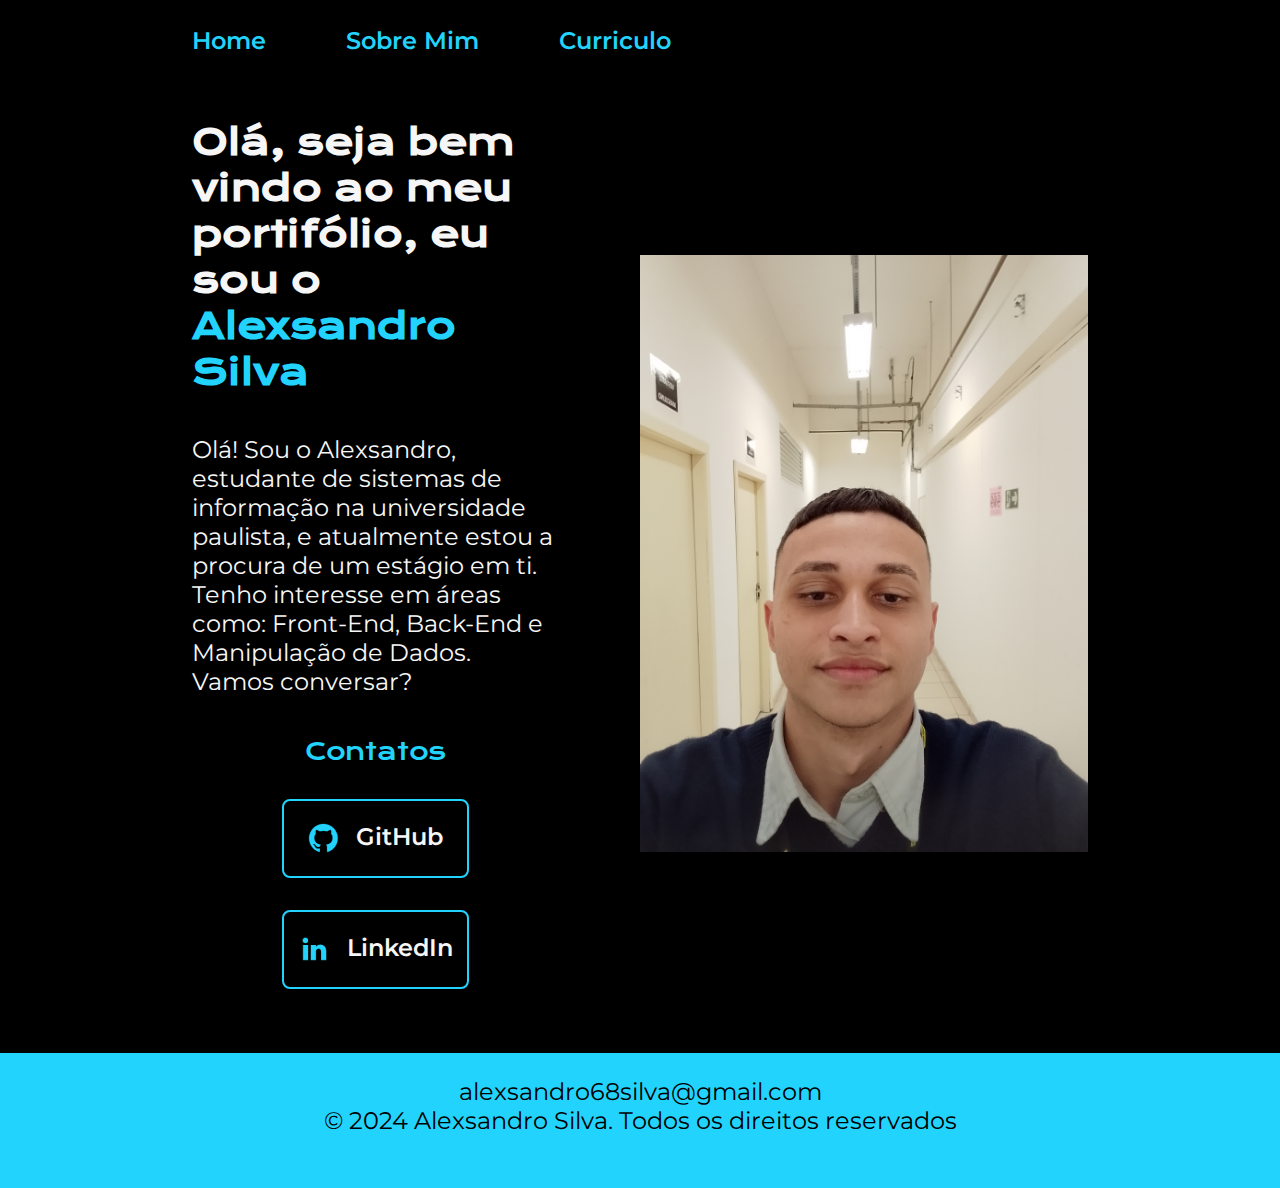
<file: index.html>
<!DOCTYPE html>
    <html lang="pt-br">
    <head>
        <meta charset="UTF-8">
        <meta name="viewport" content="width=device-width, initial-scale=1.0">
        <title>Portifólio</title>
        <link rel="stylesheet" href="./styles/style.css">
    </head>
    <body>
        <header class="cabecalho">
            <nav class="cabecalho_menu">
                <a class="cabecalho_link" href="index.html">Home</a>
                <a class="cabecalho_link" href="about.html">Sobre Mim</a>
                <a class="cabecalho_link" href="curriculum.html">Curriculo</a>
            </nav>
        </header>
        <main class="organizacao">
            <section class="organizacao_conteudo">
            <h1 class="organizacao_conteudo_titulo">Olá, seja bem vindo ao meu portifólio, eu sou o <strong class="deastaque_titulo">Alexsandro Silva</strong></h1>
            <p class="organizacao_conteudo_paragrafo">Olá! Sou o Alexsandro, estudante de sistemas de informação 
                na universidade paulista, e atualmente estou a procura de um estágio em ti. 
                Tenho interesse em áreas como: Front-End, Back-End e Manipulação de Dados. Vamos conversar?</p>
            <div class="organizacao_links">
                <h2 class="organizacao_links_subtitulo">Contatos</h2>
                <a class="botao_links" href="https://github.com/AlexsandroSilva68">
                    <img src="./assets/github.png">
                    GitHub
                </a>
                <a class="botao_links" href="https://www.linkedin.com/in/alexsandro-silva-228836197/">
                    <img src="./assets/linkedin.png">
                    LinkedIn
                </a>
            </div>
            </section>
                <img class="apresentacao_imagem" src="assets/IMG_20240817_062344.jpg" alt = "minha imagem">
        </main>
        <footer class="rodape">
            <a class="botao_links_rodape" href="mailto:alexsandro68silva@gmail.com">
                alexsandro68silva@gmail.com
            </a>
            <p class="botao_links_rodape">© 2024 Alexsandro Silva. Todos os direitos reservados</p><br>
        </footer>
    </body>
    </html>
</file>
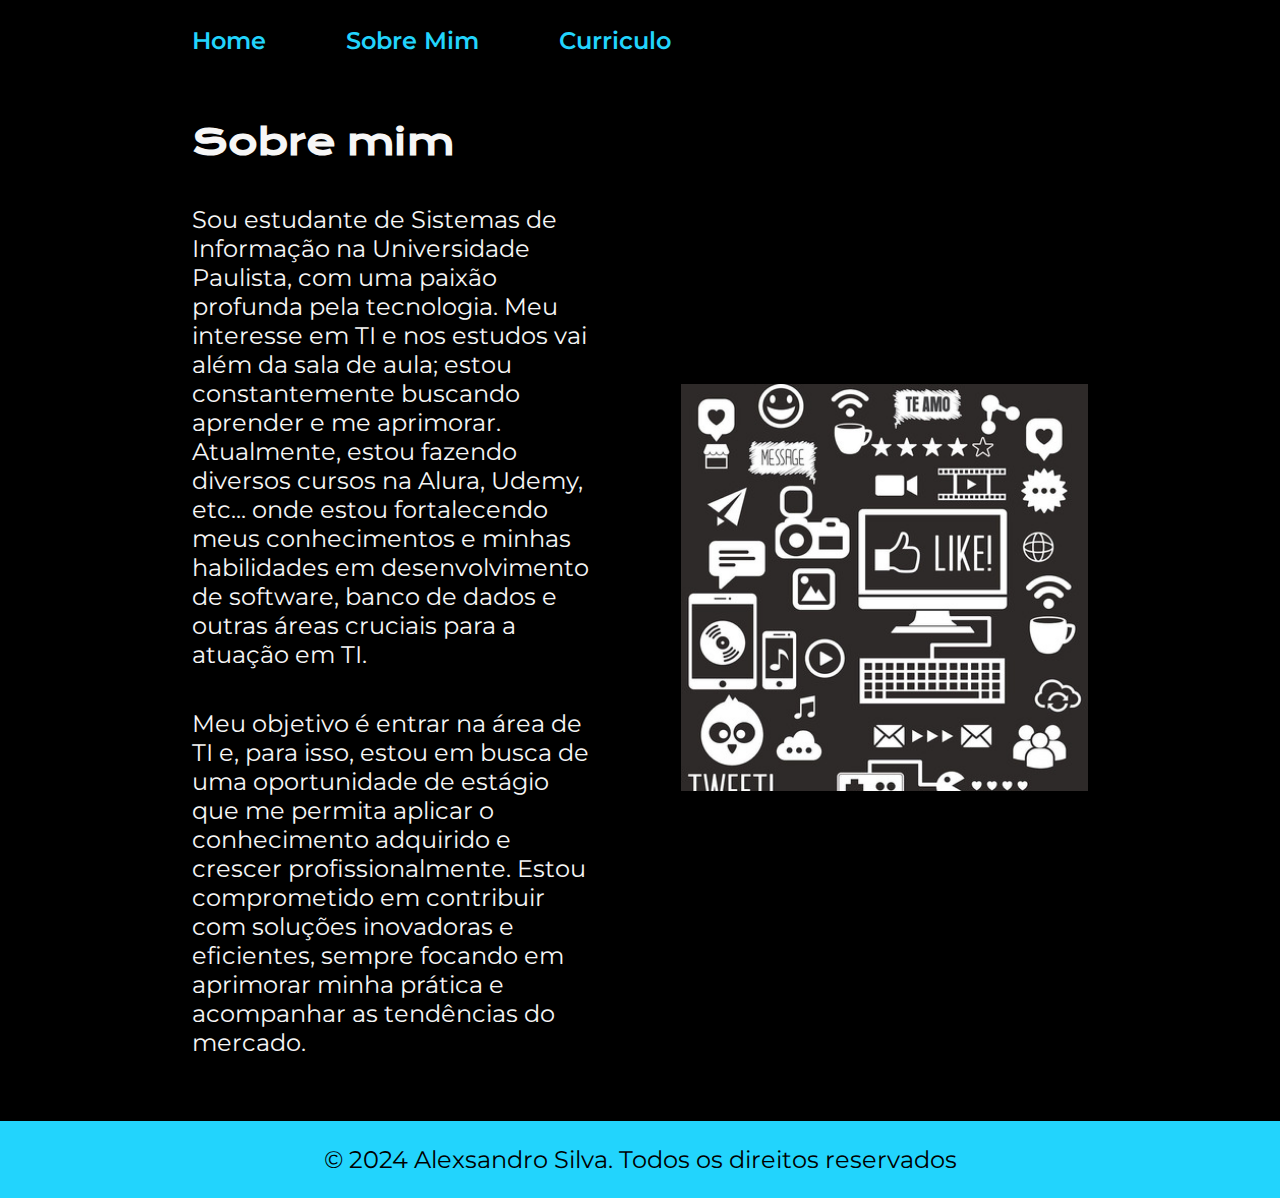
<file: about.html>
<!DOCTYPE html>
    <html lang="pt-br">
    <head>
        <meta charset="UTF-8">
        <meta name="viewport" content="width=device-width, initial-scale=1.0">
        <title>Sobre mim</title>
        <link rel="stylesheet" href="./styles/style.css">
    </head>
    <body>
        <header class="cabecalho">
            <nav class="cabecalho_menu">
                <a class="cabecalho_link" href="index.html">Home</a>
                <a class="cabecalho_link" href="about.html">Sobre Mim</a>
                <a class="cabecalho_link" href="curriculum.html">Curriculo</a>
            </nav>
        </header>
        <main class="organizacao">
            <section class="organizacao_conteudo">
                <h1 class="organizacao_conteudo_titulo">Sobre mim</h1>
                <p class="organizacao_conteudo_paragrafo">
                    Sou estudante de Sistemas de Informação na Universidade Paulista, com uma paixão profunda pela tecnologia. 
                    Meu interesse em TI e nos estudos vai além da sala de aula; estou constantemente buscando aprender e me aprimorar. 
                    Atualmente, estou fazendo diversos cursos na Alura, Udemy, etc... 
                    onde estou fortalecendo meus conhecimentos e minhas habilidades em desenvolvimento de software, 
                    banco de dados e outras áreas cruciais para a atuação em TI.
                </p>
                <p class="organizacao_conteudo_paragrafo">
                    Meu objetivo é entrar na área de TI e, para isso, estou em busca de uma oportunidade de estágio 
                    que me permita aplicar o conhecimento adquirido e crescer profissionalmente. 
                    Estou comprometido em contribuir com soluções inovadoras e eficientes, 
                    sempre focando em aprimorar minha prática e acompanhar as tendências do mercado.
                </p>
            </section>
            <img class="apresentacao_imagem" src="assets/imagem_sobre_mim.jpg" alt = "minha imagem">
        </main>
        <footer class="rodape">
            <p>© 2024 Alexsandro Silva. Todos os direitos reservados</p>
        </footer>
    </body>
    </html>
</file>
<file: styles/style.css>
@import url('https://fonts.googleapis.com/css2?family=Krona+One&family=Montserrat&display=swap');
@import url('https://fonts.googleapis.com/css2?family=Montserrat:ital,wght@0,100..900;1,100..900&display=swap');

:root{
    --cor-primaria: #000000;
    --cor-secundaria:#F6F6F6;
    --cor-tercearia: #22D4FD;
    --cor-hover: #272727;

    --fonte-primaria: 'Krona One', sans-serif;
    --font-secundaria: 'Montserrat', sans-serif;
}

* {
    margin: 0;
    padding: 0;
}

body{
    /* height: 100vh; */
    box-sizing: border-box;
    background-color: var(--cor-primaria);
    color: var(--cor-secundaria);
}

.cabecalho{
    padding: 2% 0% 0% 15%;

}

.cabecalho_menu{
    display:flex;
    gap: 80px;
}

.cabecalho_link{
    font-family: var(--font-secundaria);
    font-size: 1.5rem;
    font-weight: 600;
    color: var(--cor-tercearia);
    text-decoration: none;
}

.organizacao{
    padding: 5% 15%;
    display: flex;
    align-items: center;
    justify-content: space-between;
    gap: 82px;
}

.organizacao_conteudo_titulo{
    font-size: 2.25rem;
    font-family: var(--fonte-primaria);
}

.deastaque_titulo {
    color: var(--cor-tercearia);
}

.organizacao_conteudo{
    width: 50%;
    display: flex;
    flex-direction: column;
    gap: 40px;
}

.organizacao_conteudo_paragrafo{
    font-size: 1.5rem;
    font-family: var(--font-secundaria);
}

.organizacao_links_subtitulo{
    font-family: var(--fonte-primaria);
    font-weight: 400;
    font-size: 1.5rem;
}

.organizacao_links{
    display: flex;
    flex-direction: column;
    justify-content: space-between;
    align-items: center;
    gap: 32px;
}

.botao_links{
    display: flex;
    justify-content: center;
    gap: 16px;
    border: 2px solid var(--cor-tercearia);
    width: 50%;
    text-align: center;
    border-radius: 8px;
    font-size: 1.5rem;
    padding: 21.5px 0;
    text-decoration: none;
    color: var(--cor-secundaria);
    font-family: var(--font-secundaria);
    font-weight: 600;
}

.botao:hover{
    background-color: var(--cor-hover);
}

.apresentacao_imagem{
    width: 50%;
}

.rodape{
    padding:24px;
    color: var(--cor-primaria);
    background-color: var(--cor-tercearia);
    text-align: center;
    font-family: var(--font-secundaria);
    font-size: 24px;
    font-weight: 400;
}

@media (max-width: 1200px){
    .cabecalho{
        padding: 10%;
    }

    .cabecalho_menu{
        justify-content: center;
    }

    .organizacao{
        flex-direction: column-reverse;
        padding: 5%;
    }

    .organizacao_conteudo{
        width: auto;
    }
    .hard_skill_image {
        width: 40px;
        height: auto;
    }
}


.curriculo_section {
    margin-bottom: 60px;
    width: 100%;
}

.curriculo_list {
    list-style-type: disc;
    padding-left: 20px;
    font-family: var(--font-secundaria);
    font-size: 1.5rem;
}

.curriculo_list li {
    margin-bottom: 10px;
}

.organizacao_links_subtitulo{
    color: var(--cor-tercearia);
}


.hard_skills {
    display: flex;
    flex-wrap: wrap;
    gap: 20px;
    justify-content: center;
}

.hard_skill_image {
    width: 60px; /* Ajuste conforme necessário */
    height: auto;
    border-radius: 8px;
}

.certificado_link {
    color: var(--cor-tercearia); /* Cor do link */
    text-decoration: none; /* Remove o sublinhado do link */
    font-family: var(--font-secundaria); /* Fonte usada nos links */
    font-size: 1.2rem; /* Tamanho da fonte dos links */
}

.botao_links_rodape{
    color:var(--cor-primaria);
    font-size: var(--font-secundaria);
    text-decoration: none;
}

.organizacao_curriculum{
        padding: 5% 15%;
        display: flex;
        align-items: center;
        justify-content: space-between;
        gap: 80px;
        width: 100%;
}
</file>
